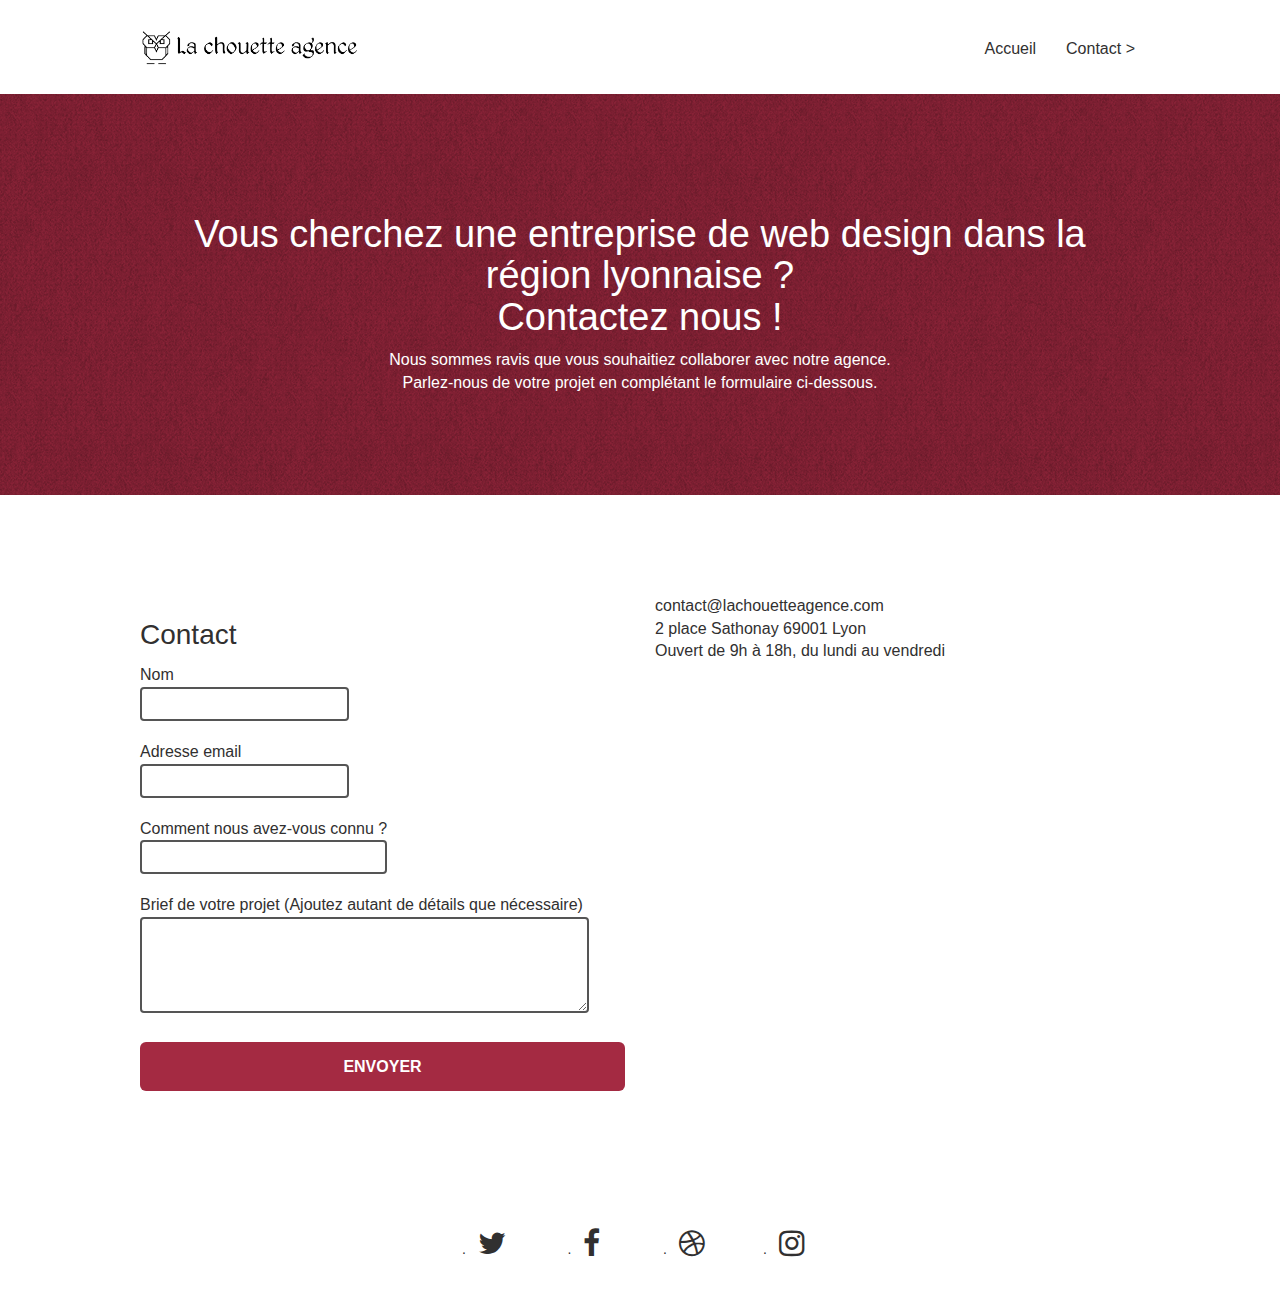
<file: contact.html>
<!doctype html>
<html lang="fr">

<head>
	<link rel="apple-touch-icon" href="/example.png">
	<meta charset="utf-8">
	<meta name="description" content="Votre entreprise de web design à lyon - Contactez la Chouette Agence">
	<meta name="viewport" content="width=device-width, initial-scale=1.0, viewport-fit=cover">
	<link rel="shortcut icon" type="image/png" href="favicon.jpg">

	<link rel="stylesheet" type="text/css" href="./css/bootstrap.css">
	<link rel="stylesheet" type="text/css" href="style.css">
	<link rel="stylesheet" type="text/css" href="./css/font-awesome.css">
	<link rel="stylesheet" type="text/css" href="./css/et-line.css">


	<script src="./js/jquery-2.1.0.js" defer></script>
	<script src="./js/bootstrap.js" defer></script>
	<script src="./js/blocs.js" defer></script>
	<script src="./js/jqBootstrapValidation.js" defer></script>
	<script src="./js/formHandler.js" defer></script>

	<title>La Chouette Agence - Contact</title>


	<!-- Analytics -->

	<!-- Analytics END -->

</head>

<body>
	<!-- Principal conteneur -->
	<div class="page-container">
		<header>
			<!-- bloc-0 -->
			<div class="bloc bgc-white l-bloc " id="bloc-0">
				<div class="container bloc-sm">
					<nav class="navbar row">
						<div class="navbar-header">
							<a class="navbar-brand focusedInputBlack" href="index.html"><img src="img/la-chouette-agence.png"
									alt="titre de la chouette agence" /></a>
							<button id="nav-toggle" type="button" class="ui-navbar-toggle navbar-toggle"
								data-toggle="collapse" data-target=".navbar-1">
								<span class="sr-only">Toggle navigation</span><span class="icon-bar"></span><span
									class="icon-bar"></span><span class="icon-bar"></span>
							</button>
						</div>
						<div class="collapse navbar-collapse navbar-1 special-dropdown-nav">
							<ul class="site-navigation nav navbar-nav">
								<li>
									<a class="focusedInputBlack" href="index.html">Accueil</a>
								</li>
								<li>
									<a class="focusedInputBlack" href="contact.html">Contact &gt;</a>
								</li>
							</ul>
						</div>
					</nav>
				</div>
			</div>
			<!-- bloc-0 END -->

			<!-- bloc-6 -->
			<div class="bloc bg-dots-bg bg-repeat bgc-atomic-tangerine--color d-bloc bloc-bg-texture texture-paper"
				id="bloc-6">
				<div class="container bloc-lg">
					<div class="row">
						<div class="col-sm-12">
							<h1 class="text-center hero-bloc-text tc-image">
								Vous cherchez une entreprise de web design dans la région lyonnaise ?
								<br>
								Contactez nous !
							</h1>
							<p class="text-center mg-lg tc-image tight-width-whitespace">
								Nous sommes ravis que vous souhaitiez collaborer avec notre agence.<br>
								Parlez-nous de votre projet en complétant le formulaire ci-dessous.
							</p>
						</div>
					</div>
				</div>
			</div>
		</header>
		<!-- bloc-6 END -->

		<!-- bloc-7 -->
		<main id="main">
			<section class="bloc bgc-white l-bloc" id="bloc-7">
				<div class="container bloc-lg">
					<div class="row">
						<div class="col-sm-6">
							<form id="form_1">
								<h2>Contact</h2>
								<div class="form-group">
									<label>
										Nom
										<input id="name" class="form-control" required />
									</label>
								</div>
								<div class="form-group">
									<label>
										Adresse email
									<input id="email" class="form-control" type="email" required />
									</label>
								</div>
								<div class="form-group">
									<label>
										Comment nous avez-vous connu ?
									<input class="form-control" type="text" id="input_504" />
									</label>
								</div>
								<div class="form-group">
									<label>
										Brief de votre projet (Ajoutez autant de détails que nécessaire)<br>
										<textarea id="message" class="form-control" rows="4" cols="50"
										required></textarea>
									</label>
								</div>
								<button class="bloc-button btn btn-lg btn-block cta-hero btn-atomic-tangerine"
									type="submit">
									Envoyer
								</button>
							</form>
						</div>
						<div class="col-sm-6">
							<p>
								contact@lachouetteagence.com<br>2 place Sathonay 69001 Lyon<br>Ouvert de 9h à 18h, du
								lundi
								au vendredi<br>
							</p>
						</div>
					</div>
				</div>
			</section>
		</main>
		<!-- bloc-7 END -->

		<!-- ScrollToTop Button -->
		<span class="bloc-button btn btn-d scrollToTop" id="white" onclick="scrollToTarget('1')" tabindex="0"><span
			class="fa fa-chevron-up"></span></span>
		<!-- ScrollToTop Button END-->


		<!-- Footer - bloc-8 -->
		<footer class="bloc bgc-atomic-tangerine d-bloc" id="bloc-8">
			<div class="container bloc-sm">
				<div class="row">
					<div class="col-sm-12">
						<div class="row row-no-gutters social">
							<div class="col-sm-3">
								<div class="text-center">
									<a id="twitter" class="social" href="https://twitter.com">.<span class="fa fa-twitter icon-md"></span></a>
								</div>
							</div>
							<div class="col-sm-3">
								<div class="text-center">
									<a id="facebook" class="social" href="https://www.facebook.com">.<span class="fa fa-facebook icon-md"></span></a>
								</div>
							</div>
							<div class="col-sm-3">
								<div class="text-center">
									<a id="dribbble" class="social" href="https://dribbble.com">.<span class="fa fa-dribbble icon-md"></span></a>
								</div>
							</div>
							<div class="col-sm-3">
								<div class="text-center">
									<a id="instagram" class="social" href="https://www.instagram.com">.<span class="fa fa-instagram icon-md"></span></a>
								</div>
							</div>
						</div>
					</div>
				</div>
			</div>
		</footer>
		<!-- Footer - bloc-8 END -->

	</div>
	<!-- Principal conteneur END -->


</body>

</html>
</file>
<file: style.css>
body {
  margin: 0;
  padding: 0;
  background: #fff;
  overflow-x: hidden;
  -webkit-font-smoothing: antialiased;
  -moz-osx-font-smoothing: grayscale;
}

a,
button {
  transition: all 0.3s ease-in-out;
  outline: none !important;
}

a:hover {
  text-decoration: none;
  cursor: pointer;
}

.focusedInputBlack:focus {
  border-color: #313030;
  outline: 0;
  outline: thin dotted ;
  -moz-box-shadow: 0 0 8px #313030;
  box-shadow: 0 0 8px #313030!important;
}


#page-loading-blocs-notifaction {
  position: fixed;
  top: 0;
  bottom: 0;
  width: 100%;
  z-index: 100000;
  background: #ffffff url("img/pageload-spinner.gif") no-repeat center center;
}

.bloc {
  width: 100%;
  clear: both;
  background: 50% 50% no-repeat;
  padding: 0 50px;
  -webkit-background-size: cover;
  -moz-background-size: cover;
  -o-background-size: cover;
  background-size: cover;
  position: relative;
}

.bloc .container {
  padding-left: 0;
  padding-right: 0;
}

.bloc-lg {
  padding: 100px 50px;
}

.bloc-md {
  padding: 50px;
}

.bloc-sm {
  padding: 20px 50px;
}

.bg-center,
.bg-l-edge,
.bg-r-edge,
.bg-t-edge,
.bg-b-edge,
.bg-tl-edge,
.bg-bl-edge,
.bg-tr-edge,
.bg-br-edge,
.bg-repeat {
  -webkit-background-size: auto !important;
  -moz-background-size: auto !important;
  -o-background-size: auto !important;
  background-size: auto !important;
}

.bg-repeat {
  background: repeat;
}

.bg-t-edge {
  background: top no-repeat;
}

.bloc-bg-texture::before {
  content: "";
  background-size: 2px 2px;
  position: absolute;
  top: 0;
  bottom: 0;
  left: 0;
  right: 0;
}

.texture-paper::before {
  background: url("img/texture-paper.png");
  background-size: 280px 280px;
}

.b-parallax {
  background-attachment: fixed;
}
.d-bloc{
  color: rgba(255, 255, 255, .7);
}
.d-bloc button:hover {
  color: rgba(255, 255, 255, 0.9);
}

.d-bloc .icon-round,
.d-bloc .icon-square,
.d-bloc .icon-rounded,
.d-bloc .icon-semi-rounded-a,
.d-bloc .icon-semi-rounded-b {
  border-color: rgba(255, 255, 255, 0.9);
}

.d-bloc .divider-h span {
  border-color: rgba(255, 255, 255, 0.2);
}

.d-bloc .a-btn,
.d-bloc .navbar a,
.d-bloc .navbar-brand,
.d-bloc a .icon-sm,
.d-bloc a .icon-md,
.d-bloc a .icon-lg,
.d-bloc a .icon-xl,
.d-bloc h1 a,
.d-bloc h2 a,
.d-bloc h3 a,
.d-bloc h4 a,
.d-bloc h5 a,
.d-bloc h6 a,
.d-bloc p a {
  color: #313030;
}

.d-bloc .a-btn:hover,
.d-bloc .navbar a:hover,
.d-bloc .navbar-brand:hover,
.d-bloc a:hover .icon-sm,
.d-bloc a:hover .icon-md,
.d-bloc a:hover .icon-lg,
.d-bloc a:hover .icon-xl,
.d-bloc h1 a:hover,
.d-bloc h2 a:hover,
.d-bloc h3 a:hover,
.d-bloc h4 a:hover,
.d-bloc h5 a:hover,
.d-bloc h6 a:hover,
.d-bloc p a:hover {
  color: #a42a42;
}

.d-bloc a .icon-sm,
.d-bloc a .icon-md,
.d-bloc a .icon-lg,
.d-bloc a .icon-xl {
  border: solid 2px transparent;
  border-radius: 50%;
  padding: 1rem;
}

.d-bloc a:hover .icon-sm,
.d-bloc a:hover .icon-md,
.d-bloc a:hover .icon-lg,
.d-bloc a:hover .icon-xl {
  border: solid 2px;
  border-radius: 50%;
  padding: 1rem;
  transition: 300ms ease-in-out;
}

.d-bloc a:focus .icon-sm,
.d-bloc a:focus .icon-md,
.d-bloc a:focus .icon-lg,
.d-bloc a:focus .icon-xl {
  border: solid 2px;
  border-radius: 50%;
  padding: 1rem;
  transition: 300ms ease-in-out;
  color: #a42a42;
}

.d-bloc .navbar-toggle .icon-bar {
  background: rgba(255, 255, 255, 1);
}

.d-bloc .btn-wire,
.d-bloc .btn-wire:hover {
  color: rgba(255, 255, 255, 1);
  border-color: rgba(255, 255, 255, 1);
}

.d-bloc .panel {
  color: rgba(0, 0, 0, 0.5);
}

.d-bloc .panel button:hover {
  color: rgba(0, 0, 0, 0.7);
}

.d-bloc .panel icon {
  border-color: rgba(0, 0, 0, 0.7);
}

.d-bloc .panel .divider-h span {
  border-color: rgba(0, 0, 0, 0.1);
}

.d-bloc .panel .a-btn {
  color: rgba(0, 0, 0, 0.6);
}

.d-bloc .panel .a-btn:hover {
  color: rgba(0, 0, 0, 1);
}

.d-bloc .panel .btn-wire,
.d-bloc .panel .btn-wire:hover {
  color: rgba(0, 0, 0, 0.7);
  border-color: rgba(0, 0, 0, 0.3);
}

.d-bloc .panel,
.l-bloc {
  color: rgba(0, 0, 0, 0.5);
}

.d-bloc .panel button:hover,
.l-bloc button:hover {
  color: rgba(0, 0, 0, 0.7);
}

.l-bloc .icon-round,
.l-bloc .icon-square,
.l-bloc .icon-rounded,
.l-bloc .icon-semi-rounded-a,
.l-bloc .icon-semi-rounded-b {
  border-color: rgba(0, 0, 0, 0.7);
}

.d-bloc .panel .divider-h span,
.l-bloc .divider-h span {
  border-color: rgba(0, 0, 0, 0.1);
}

.d-bloc .panel .a-btn,
.l-bloc .a-btn,
.l-bloc .navbar a,
.l-bloc .navbar-brand,
.l-bloc a .icon-sm,
.l-bloc a .icon-md,
.l-bloc a .icon-lg,
.l-bloc a .icon-xl,
.l-bloc h1 a,
.l-bloc h2 a,
.l-bloc h3 a,
.l-bloc h4 a,
.l-bloc h5 a,
.l-bloc h6 a,
.l-bloc p a {
  color: rgba(0, 0, 0, 0.6);
}

.d-bloc .panel .a-btn:hover,
.l-bloc .a-btn:hover,
.l-bloc .navbar a:hover,
.l-bloc .navbar-brand:hover,
.l-bloc a:hover .icon-sm,
.l-bloc a:hover .icon-md,
.l-bloc a:hover .icon-lg,
.l-bloc a:hover .icon-xl,
.l-bloc h1 a:hover,
.l-bloc h2 a:hover,
.l-bloc h3 a:hover,
.l-bloc h4 a:hover,
.l-bloc h5 a:hover,
.l-bloc h6 a:hover,
.l-bloc p a:hover {
  color: rgba(0, 0, 0, 1);
}

.l-bloc .navbar-toggle .icon-bar {
  color: rgba(0, 0, 0, 0.6);
}

.d-bloc .panel .btn-wire,
.d-bloc .panel .btn-wire:hover,
.l-bloc .btn-wire,
.l-bloc .btn-wire:hover {
  color: rgba(0, 0, 0, 0.7);
  border-color: rgba(0, 0, 0, 0.3);
}

.voffset {
  margin-top: 30px;
}

.voffset-lg {
  margin-top: 80px;
}

.row-no-gutters {
  margin-right: 0;
  margin-left: 0;
}

.row.row-no-gutters > [class^="col-"],
.row.row-no-gutters > [class*=" col-"] {
  padding-right: 0;
  padding-left: 0;
}

#bloc-1-hero h1 {
  font-size:2.375em;
}

.navbar {
  margin-bottom: 0;
  z-index: 1;
}

.navbar-brand {
  height: auto;
  padding: 3px 15px;
  font-size: 25px;
  font-weight: normal;
  font-weight: 600;
  line-height: 44px;
}

.navbar-brand img {
  max-height: 200px;
  margin: 0 5px 0 0;
  display: inline-block;
  height: 1.7em;
  border-bottom: white solid 2px;
}

.navbar-brand img:hover{
  border-bottom: black solid 2px;
}

.navbar-brand img[src$="svg"] {
  min-width: 100px;
}

.nav-center .navbar-brand img {
  margin: 0;
}

.navbar .nav {
  padding-top: 2px;
  margin-right: -16px;
  float: right;
  z-index: 1;
}

.navbar-nav li {
  border-bottom: solid 2px white;
}

.navbar-nav li:hover {
  border-bottom: solid 2px;
}

.nav > li {
  float: left;
  margin-top: 4px;
  font-size: 16px;
}

.navbar-nav .open .dropdown-menu > li > a {
  text-align: inherit;
}

.nav > li a:hover,
.nav > li a:focus {
  background: transparent;
}

.navbar-toggle {
  margin: 10px 10px 0 0;
  border: 0px;
}

.navbar-toggle:hover {
  background: transparent !important;
}

.navbar-toggle .icon-bar {
  background-color: rgba(0, 0, 0, 0.5);
  width: 26px;
}

.nav-invert .navbar .nav {
  float: left;
}

.nav-invert .navbar-header,
.nav-invert .navbar-brand {
  float: right;
  position: relative;
  z-index: 2;
}

@media (min-width: 768px) {
  .site-navigation {
    position: absolute;
    top: 50%;
    right: 20px;
    transform: translate(0, -50%);
    -webkit-transform: translateY(-50%);
  }
  .nav > li .dropdown-menu a,
  .nav > li .dropdown-menu a:hover {
    color: #313030;
  }
  .nav-invert .site-navigation {
    left: 0;
    right: 0;
  }
  .nav-center {
    text-align: center;
  }
  .nav-center .navbar-header {
    width: 100%;
  }
  .nav-center .navbar-header,
  .nav-center .navbar-brand,
  .nav-center .nav > li {
    float: none;
    display: inline-block;
  }
  .nav-center .site-navigation {
    position: relative;
    width: 100%;
    right: 0;
    margin-right: 0px;
    margin-top: 20px;
  }
  .nav-center.mini-nav .navbar-toggle {
    float: none;
    margin: 10px auto 0;
  }
}

.nav > li > .dropdown a {
  background: none !important;
  display: block;
  padding: 14px 15px;
}

nav .caret {
  margin: 0 5px;
}

.dropdown-menu .dropdown-menu {
  top: -8px;
  left: 100%;
}

.dropdown-menu .dropmenu-flow-right {
  top: 100%;
  left: 0;
  margin-left: -1px;
  border-top-left-radius: 0;
  border-top-right-radius: 0;
}

.dropdown-menu .dropdown span {
  border: 4px solid black;
  border-top-color: transparent;
  border-right-color: transparent;
  border-bottom-color: transparent;
  margin: 6px -5px 0 0 !important;
  float: right;
}

.mg-md {
  margin-top: 10px;
  margin-bottom: 20px;
}

.mg-lg {
  margin-top: 10px;
  margin-bottom: 40px;
}

.btn {
  margin: 0 5px 5px 0;
}

.btn.pull-right {
  margin: 0 0 5px 5px;
}

.btn-d{
  color: #fff;
  background: rgba(0, 0, 0, 0.3);
}

button {
  outline: none !important;
}

.explain {
  font-size: 22px;
  margin: auto;
  width: 65%;
}

.quote {
  display: block;
  margin: auto;
  quotes: none;
  font-size: 20px;
  font-style: italic;
  width: 85%;
  color: #313030;
}

cite {
  font-style: normal;
  font-size: initial;
}

.btn-rd {
  border-radius: 40px;
}

.btn-clean {
  border: 1px solid rgba(0, 0, 0, 0.08);
  border-bottom-color: rgba(0, 0, 0, 0.1);
  text-shadow: 0 1px 0 rgba(0, 0, 1, 0.1);
  box-shadow: 0 1px 3px rgba(0, 0, 1, 0.25), inset 0 1px 0 0 rgba(255, 255, 255, 0.15);
}

.icon-md {
  font-size: 30px !important;
}

.icon-lg {
  font-size: 60px !important;
}

.sm-shadow {
  text-shadow: 0 1px 2px rgba(0, 0, 0, 0.3);
}

.panel-sq,
.panel-sq .panel-heading,
.panel-sq .panel-footer {
  border-radius: 0;
}

.panel-rd {
  border-radius: 30px;
}

.panel-rd .panel-heading {
  border-radius: 29px 29px 0 0;
}

.panel-rd .panel-footer {
  border-radius: 0 0 29px 29px;
}

.form-control {
  border-color: rgba(0, 0, 0, 0.1);
  box-shadow: none;
}

.scrollToTop {
  width: 40px;
  height: 40px;
  position: fixed;
  bottom: 20px;
  right: 20px;
  opacity: 0;
  z-index: 500;
  transition: all 0.3s ease-in-out;
  background-color: #a42a42;
  border: solid 2px white;
}

.scrollToTop:hover {
  background-color: #fcac1b;
}

.scrollToTop:focus {
  background-color: #fcac1b;
}


.scrollToTop span {
  margin-top: 6px;
}

.showScrollTop {
  font-size: 14px;
  opacity: 1;
}

a[data-lightbox] {
  position: relative;
  display: block;
  text-align: center;
}

a[data-lightbox]:hover::before {
  content: "+";
  font-family: "HelveticaNeue-Light", "Helvetica Neue Light", "Helvetica Neue", Helvetica, Arial;
  font-size: 32px;
  width: 50px;
  height: 50px;
  margin-left: -25px;
  border-radius: 50%;
  background: rgba(0, 0, 0, 0.6);
  color: #fff;
  font-weight: 100;
  z-index: 1;
  position: absolute;
  top: 50%;
  transform: translateY(-50%);
  -webkit-transform: translateY(-50%);
}

a[data-lightbox]:hover img {
  opacity: 0.6;
  -webkit-animation-fill-mode: none;
  animation-fill-mode: none;
}

a[data-lightbox]:focus img {
  opacity: 0.6;
  -webkit-animation-fill-mode: none;
  animation-fill-mode: none;
  border: black solid 5px;
}


#lightbox-modal {
  display: flex;
  align-items: center;
}

#lightbox-modal .modal-dialog {
  width: 90%;
  max-width: 900px;
  margin: 0 auto 0;
}

#lightbox-modal .modal-dialog img {
  max-height: 90vh;
  margin: 0 auto;
}

.lightbox-caption {
  padding: 20px;
  color: #fff;
  background: rgba(0, 0, 0, 0.5);
  position: absolute;
  left: 15px;
  right: 15px;
  bottom: 5px;
}

.close-lightbox {
  color: #fff;
  font-size: 30px;
  position: absolute;
  top: 20px;
  right: 20px;
  z-index: 20;
  background: rgba(0, 0, 0, 0.5);
  border: none;
  line-height: 30px;
  padding: 0 9px 5px;
  opacity: 0.3;
}

.close-lightbox:hover,
.next-lightbox:hover,
.prev-lightbox:hover {
  opacity: 1;
  color: #fff;
}

.next-lightbox,
.prev-lightbox {
  font-size: 20px;
  color: rgba(255, 255, 255, 0.9);
  background: rgba(0, 0, 0, 0.5);
  transition: all 0.2s ease-in-out;
  position: absolute;
  top: 45%;
  z-index: 1;
  opacity: 0.4;
}

.next-lightbox {
  padding: 6px 8px 1px 13px;
  right: 25px;
}

.prev-lightbox {
  padding: 6px 13px 1px 10px;
  left: 25px;
}

.snapshot-lb .modal-body {
  padding-bottom: 45px;
}

.snapshot-lb .lightbox-caption {
  padding: 0;
  color: rgba(0, 0, 0, 0.5);
  background: none;
}

h1,
h2,
h3,
h4,
h5,
h6,
p,
label,
.btn,
a {
  font-family: "helvetica";
  font-weight: 400;
  color: #313030 !important;
}

.container {
  max-width: 1000px;
}

.hero-bloc-text {
  font-size: 38px;
}

.hero-bloc-text-sub {
  font-size: 36px;
}

.statement-bloc-text {
  line-height: 26px;
  font-style: italic;
  font-size: 20px;
  text-align: center;
  font-weight: lighter;
  max-width: 520px;
  margin: auto auto auto auto;
}

p {
  font-size: 16px;
}

.tight-width-whitespace {
  max-width: 600px;
  margin: auto auto auto auto;
}

.h1 {
  font-size: 20px;
  font-family: "Open Sans";
}

.cta-hero {
  margin-top: 22px;
  color: #ffffff !important;
  text-transform: uppercase;
  padding: 12px 28px 12px 28px;
  font-size: 16px;
  font-weight: 700;
}

.social {
  max-width: 400px;
  margin: auto auto auto auto;
}

h2 {
  font-size: 28px;
  line-height: 1.4em;
}

h3 {
  font-size: 15px;
  text-transform: uppercase;
  font-weight: 700;
  color: #333333 !important;
}

.med-width-whitespace {
  max-width: 800px;
  margin: auto auto auto auto;
  box-shadow: 0px 0px 0px #000000;
}

h1 {
  color: #333333 !important;
}

h4 {
  color: #333333 !important;
}

.icons {
  margin-bottom: 14px;
  margin-top: 24px;
}

.white {
  color: #ffffff !important;
}

#white {
  color: #ffffff !important;
}

#white:hover {
  color: #313030 !important;
}

.portfolio-thumb {
  margin-bottom: 24px;
}

.portfolio-row {
  margin-bottom: 44px;
  margin-top: 50px;
}

.portfolio-row .portfolio-thumb{
  margin-left: auto;
  margin-right: auto;
}

.avatar {
  box-shadow: 0px 4px 9px rgba(0, 0, 0, 0.3);
}

.black-background {
  background-color: #5c5737;
  padding: 40px 40px 40px 40px;
}

.grey-background {
  background-color: #3f3e3e;
  padding: 40px 40px 40px 40px;
}

.bold-link {
  font-weight: 900;
}

.bold-link:hover {
  font-weight: 900;
  text-decoration: underline !important;
}

.bgc-white {
  background-color: #ffffff;
}

.bgc-dark-slate-blue {
  background-color: #364577;
}

.bgc-atomic-tangerine {
  background-color: #fff;
}

.bgc-atomic-tangerine--color {
  background-color: #a42a42;
}

.tc-white {
  color: #a42a42 !important;
}

.tc-image {
  color: #ffffff !important;
}

.btn-atomic-tangerine {
  background: #a42a42;
  color: #ffffff !important;
  border: solid 2px transparent;
}

.btn-atomic-tangerine:hover {
  background: #fcac1b !important;
  color: #313030 !important;
  border: solid 2px white;
}

.btn-atomic-tangerine:focus {
  background: #fcac1b !important;
  color: #313030 !important;
  border: solid 2px white;
}

#bloc-1-hero {
  min-height: 476.033px;
}

.ltc-white {
  display: inline-block;
  color: #ffffff !important;
  font-size: 1.5rem;
  padding: 2rem;
  margin-top: 3rem;
  border: solid 3px;
  border-style: dotted;
}

.ltc-white:hover {
  color: #f4fcfc !important;
}

.ltc-atomic-tangerine {
  color: #f3976c !important;
}

.ltc-atomic-tangerine:hover {
  color: #c27956 !important;
}

.icon-dark-slate-blue {
  color: #364577 !important;
  border-color: #364577 !important;
}

.bg-dots-bg {
  background-image: url("img/dots-bg.png");
}

/*.bg-lines-h2-bg {
    background-image: url("img/lines-h2-bg.png");
}*/

.bg-banniere {
  background-image: url("img/la-chouette-agence-banniere.jpg");
}

.bg-presentation {
  background-image: url("img/image-de-presentation.jpg");
}

.image-resize-mode {
  width: 7.15em;
}

.partners {
  margin-top: 4rem;
  margin-left: auto;
  margin-right: auto;
  width: 20rem;
  text-align: justify;
}

.partners_title{
  font-size: 1.5rem;
  margin-left: 2.5rem;
}

#form_1 {
  font-size: 16px;
}

#form_1 input,
#form_1 textarea {
  border: 2px solid;
}

#form_1 input:focus,
#form_1 textarea:focus {
  box-shadow: inset 0px 1px 1px 0px rgba(0, 0, 0, 0.07), 0px 0px 3px 3px rgba(164, 42, 66, 0.6);
}

@media (max-width: 1024px) {
  .bloc {
    padding-left: 20px;
    padding-right: 20px;
  }
  .bloc.full-width-bloc,
  .bloc-tile-2.full-width-bloc .container,
  .bloc-tile-3.full-width-bloc .container,
  .bloc-tile-4.full-width-bloc .container {
    padding-left: 0;
    padding-right: 0;
  }
}

@media (max-width: 992px) and (min-width: 768px) {
  .navbar .nav {
    max-width: 80%;
  }
  .nav-center.navbar .nav {
    max-width: 100%;
  }
}

@media only screen and (min-width: 768px) and (max-width: 1024px) and (orientation: landscape) {
  .b-parallax {
    background-attachment: scroll;
  }
}

@media only screen and (min-width: 1024px) and (max-width: 1366px) and (-webkit-min-pixel-ratio: 1.5) {
  .b-parallax {
    background-attachment: scroll;
  }
}

@media (max-width: 991px) {
  .container {
    width: 100%;
  }
  .b-parallax {
    background-attachment: scroll;
  }
  .page-container,
  #hero-bloc {
    overflow-x: hidden;
    position: relative;
  }
 
  .bloc-group,
  .bloc-group .bloc {
    display: block;
    width: 100%;
  }
  .bloc-fill-screen .fill-bloc-top-edge,
  .bloc-fill-screen .fill-bloc-bottom-edge {
    padding: 0 20px;
  }
}

@media (max-width: 767px) {
  .page-container {
    overflow-x: hidden;
    position: relative;
  }
  h1,
  h2,
  h3,
  h4,
  h5,
  h6,
  p,
  #disqus_thread {
    padding-left: 10px !important;
    padding-right: 10px !important;
  }
  .b-parallax {
    background-attachment: scroll;
  }
  .navbar .nav {
    padding-top: 0;
    border-top: 1px solid rgba(0, 0, 0, 0.2);
    float: none !important;
  }
  .navbar.row {
    margin-left: 0;
    margin-right: 0;
  }
  .site-navigation {
    position: inherit;
    transform: none;
    -webkit-transform: none;
    -ms-transform: none;
  }
  .nav > li {
    margin-top: 0;
    border-bottom: 1px solid rgba(0, 0, 0, 0.1);
    background: rgba(0, 0, 0, 0.05);
    text-align: left;
    padding-left: 15px;
    width: 100%;
  }
  .nav > li:hover {
    background: rgba(0, 0, 0, 0.08);
  }
  .dropdown .dropdown a .caret {
    float: none;
    margin: 5px 0 0 10px !important;
    border: 4px solid black;
    border-bottom-color: transparent;
    border-right-color: transparent;
    border-left-color: transparent;
  }
  #hero-bloc .navbar .nav {
    background: rgba(0, 0, 0, 0.8);
  }
  #hero-bloc .navbar .nav a {
    color: rgba(255, 255, 255, 0.6);
  }
  .hero {
    padding: 50px 0;
  }
  .hero-nav {
    left: -1px;
    right: -1px;
  }
  .navbar-collapse {
    padding: 0;
    overflow-x: hidden;
    -webkit-box-shadow: none;
    box-shadow: none;
  }
  .navbar-brand img {
    max-height: 40px;
    width: auto;
  }

  .nav-invert .navbar-header {
    float: none;
    width: 100%;
  }
  .nav-invert .navbar-toggle {
    float: left;
    margin-left: 10px;
  }
  .bloc {
    padding-left: 0;
    padding-right: 0;
  }
  .bloc-xxl,
  .bloc-xl,
  .bloc-lg {
    padding: 40px 0;
  }
  .bloc-sm,
  .bloc-md {
    padding-left: 0;
    padding-right: 0;
  }
  .bloc-tile-2 .container,
  .bloc-tile-3 .container,
  .bloc-tile-4 .container,
  .bloc-fill-screen .fill-bloc-top-edge,
  .bloc-fill-screen .fill-bloc-bottom-edge {
    padding-left: 0;
    padding-right: 0;
  }
  .a-block {
    padding: 0 10px;
  }
  .btn-dwn {
    display: none;
  }
  .voffset {
    margin-top: 5px;
  }
  .voffset-md {
    margin-top: 20px;
  }
  .voffset-lg {
    margin-top: 30px;
  }
  form {
    padding: 5px;
  }
  .close-lightbox {
    display: inline-block;
  }
  .blocsapp-device-iphone5 {
    background-size: 216px 425px;
    padding-top: 60px;
    width: 216px;
    height: 425px;
  }
  .blocsapp-device-iphone5 img {
    width: 180px;
    height: 320px;
  }
}

@media (max-width: 400px) {
  .bloc {
    padding-left: 0;
    padding-right: 0;
  }
}

@media (max-width: 767px) {
  .bloc-mob-center-text {
    text-align: center;
  }
}
</file>
<file: css/et-line.css>
@font-face {
    font-family: et-line;
    src: url(../fonts/et-line.eot);
    src: url(../fonts/et-line.eot?#iefix) format('embedded-opentype'), url(../fonts/et-line.woff) format('woff'), url(../fonts/et-line.ttf) format('truetype'), url(../fonts/et-line.svg#et-line) format('svg');
    font-weight: 400;
    font-style: normal;
    font-display: swap;
}

.et-icon-adjustments,
.et-icon-alarmclock,
.et-icon-anchor,
.et-icon-aperture,
.et-icon-attachment,
.et-icon-bargraph,
.et-icon-basket,
.et-icon-beaker,
.et-icon-bike,
.et-icon-book-open,
.et-icon-briefcase,
.et-icon-browser,
.et-icon-calendar,
.et-icon-camera,
.et-icon-caution,
.et-icon-chat,
.et-icon-circle-compass,
.et-icon-clipboard,
.et-icon-clock,
.et-icon-cloud,
.et-icon-compass,
.et-icon-desktop,
.et-icon-dial,
.et-icon-document,
.et-icon-documents,
.et-icon-download,
.et-icon-dribbble,
.et-icon-edit,
.et-icon-envelope,
.et-icon-expand,
.et-icon-facebook,
.et-icon-flag,
.et-icon-focus,
.et-icon-gears,
.et-icon-genius,
.et-icon-gift,
.et-icon-global,
.et-icon-globe,
.et-icon-googleplus,
.et-icon-grid,
.et-icon-happy,
.et-icon-hazardous,
.et-icon-heart,
.et-icon-hotairballoon,
.et-icon-hourglass,
.et-icon-key,
.et-icon-laptop,
.et-icon-layers,
.et-icon-lifesaver,
.et-icon-lightbulb,
.et-icon-linegraph,
.et-icon-linkedin,
.et-icon-lock,
.et-icon-magnifying-glass,
.et-icon-map,
.et-icon-map-pin,
.et-icon-megaphone,
.et-icon-mic,
.et-icon-mobile,
.et-icon-newspaper,
.et-icon-notebook,
.et-icon-paintbrush,
.et-icon-paperclip,
.et-icon-pencil,
.et-icon-phone,
.et-icon-picture,
.et-icon-pictures,
.et-icon-piechart,
.et-icon-presentation,
.et-icon-pricetags,
.et-icon-printer,
.et-icon-profile-female,
.et-icon-profile-male,
.et-icon-puzzle,
.et-icon-quote,
.et-icon-recycle,
.et-icon-refresh,
.et-icon-ribbon,
.et-icon-rss,
.et-icon-sad,
.et-icon-scissors,
.et-icon-scope,
.et-icon-search,
.et-icon-shield,
.et-icon-speedometer,
.et-icon-strategy,
.et-icon-streetsign,
.et-icon-tablet,
.et-icon-target,
.et-icon-telescope,
.et-icon-toolbox,
.et-icon-tools,
.et-icon-tools-2,
.et-icon-trophy,
.et-icon-tumblr,
.et-icon-twitter,
.et-icon-upload,
.et-icon-video,
.et-icon-wallet,
.et-icon-wine {
    font-family: et-line;
    speak: none;
    font-style: normal;
    font-weight: 400;
    font-variant: normal;
    text-transform: none;
    line-height: 1;
    -webkit-font-smoothing: antialiased;
    -moz-osx-font-smoothing: grayscale;
    display: inline-block
}

.et-icon-mobile:before {
    content: "\e000"
}

.et-icon-laptop:before {
    content: "\e001"
}

.et-icon-desktop:before {
    content: "\e002"
}

.et-icon-tablet:before {
    content: "\e003"
}

.et-icon-phone:before {
    content: "\e004"
}

.et-icon-document:before {
    content: "\e005"
}

.et-icon-documents:before {
    content: "\e006"
}

.et-icon-search:before {
    content: "\e007"
}

.et-icon-clipboard:before {
    content: "\e008"
}

.et-icon-newspaper:before {
    content: "\e009"
}

.et-icon-notebook:before {
    content: "\e00a"
}

.et-icon-book-open:before {
    content: "\e00b"
}

.et-icon-browser:before {
    content: "\e00c"
}

.et-icon-calendar:before {
    content: "\e00d"
}

.et-icon-presentation:before {
    content: "\e00e"
}

.et-icon-picture:before {
    content: "\e00f"
}

.et-icon-pictures:before {
    content: "\e010"
}

.et-icon-video:before {
    content: "\e011"
}

.et-icon-camera:before {
    content: "\e012"
}

.et-icon-printer:before {
    content: "\e013"
}

.et-icon-toolbox:before {
    content: "\e014"
}

.et-icon-briefcase:before {
    content: "\e015"
}

.et-icon-wallet:before {
    content: "\e016"
}

.et-icon-gift:before {
    content: "\e017"
}

.et-icon-bargraph:before {
    content: "\e018"
}

.et-icon-grid:before {
    content: "\e019"
}

.et-icon-expand:before {
    content: "\e01a"
}

.et-icon-focus:before {
    content: "\e01b"
}

.et-icon-edit:before {
    content: "\e01c"
}

.et-icon-adjustments:before {
    content: "\e01d"
}

.et-icon-ribbon:before {
    content: "\e01e"
}

.et-icon-hourglass:before {
    content: "\e01f"
}

.et-icon-lock:before {
    content: "\e020"
}

.et-icon-megaphone:before {
    content: "\e021"
}

.et-icon-shield:before {
    content: "\e022"
}

.et-icon-trophy:before {
    content: "\e023"
}

.et-icon-flag:before {
    content: "\e024"
}

.et-icon-map:before {
    content: "\e025"
}

.et-icon-puzzle:before {
    content: "\e026"
}

.et-icon-basket:before {
    content: "\e027"
}

.et-icon-envelope:before {
    content: "\e028"
}

.et-icon-streetsign:before {
    content: "\e029"
}

.et-icon-telescope:before {
    content: "\e02a"
}

.et-icon-gears:before {
    content: "\e02b"
}

.et-icon-key:before {
    content: "\e02c"
}

.et-icon-paperclip:before {
    content: "\e02d"
}

.et-icon-attachment:before {
    content: "\e02e"
}

.et-icon-pricetags:before {
    content: "\e02f"
}

.et-icon-lightbulb:before {
    content: "\e030"
}

.et-icon-layers:before {
    content: "\e031"
}

.et-icon-pencil:before {
    content: "\e032"
}

.et-icon-tools:before {
    content: "\e033"
}

.et-icon-tools-2:before {
    content: "\e034"
}

.et-icon-scissors:before {
    content: "\e035"
}

.et-icon-paintbrush:before {
    content: "\e036"
}

.et-icon-magnifying-glass:before {
    content: "\e037"
}

.et-icon-circle-compass:before {
    content: "\e038"
}

.et-icon-linegraph:before {
    content: "\e039"
}

.et-icon-mic:before {
    content: "\e03a"
}

.et-icon-strategy:before {
    content: "\e03b"
}

.et-icon-beaker:before {
    content: "\e03c"
}

.et-icon-caution:before {
    content: "\e03d"
}

.et-icon-recycle:before {
    content: "\e03e"
}

.et-icon-anchor:before {
    content: "\e03f"
}

.et-icon-profile-male:before {
    content: "\e040"
}

.et-icon-profile-female:before {
    content: "\e041"
}

.et-icon-bike:before {
    content: "\e042"
}

.et-icon-wine:before {
    content: "\e043"
}

.et-icon-hotairballoon:before {
    content: "\e044"
}

.et-icon-globe:before {
    content: "\e045"
}

.et-icon-genius:before {
    content: "\e046"
}

.et-icon-map-pin:before {
    content: "\e047"
}

.et-icon-dial:before {
    content: "\e048"
}

.et-icon-chat:before {
    content: "\e049"
}

.et-icon-heart:before {
    content: "\e04a"
}

.et-icon-cloud:before {
    content: "\e04b"
}

.et-icon-upload:before {
    content: "\e04c"
}

.et-icon-download:before {
    content: "\e04d"
}

.et-icon-target:before {
    content: "\e04e"
}

.et-icon-hazardous:before {
    content: "\e04f"
}

.et-icon-piechart:before {
    content: "\e050"
}

.et-icon-speedometer:before {
    content: "\e051"
}

.et-icon-global:before {
    content: "\e052"
}

.et-icon-compass:before {
    content: "\e053"
}

.et-icon-lifesaver:before {
    content: "\e054"
}

.et-icon-clock:before {
    content: "\e055"
}

.et-icon-aperture:before {
    content: "\e056"
}

.et-icon-quote:before {
    content: "\e057"
}

.et-icon-scope:before {
    content: "\e058"
}

.et-icon-alarmclock:before {
    content: "\e059"
}

.et-icon-refresh:before {
    content: "\e05a"
}

.et-icon-happy:before {
    content: "\e05b"
}

.et-icon-sad:before {
    content: "\e05c"
}

.et-icon-facebook:before {
    content: "\e05d"
}

.et-icon-twitter:before {
    content: "\e05e"
}

.et-icon-googleplus:before {
    content: "\e05f"
}

.et-icon-rss:before {
    content: "\e060"
}

.et-icon-tumblr:before {
    content: "\e061"
}

.et-icon-linkedin:before {
    content: "\e062"
}

.et-icon-dribbble:before {
    content: "\e063"
}
</file>
